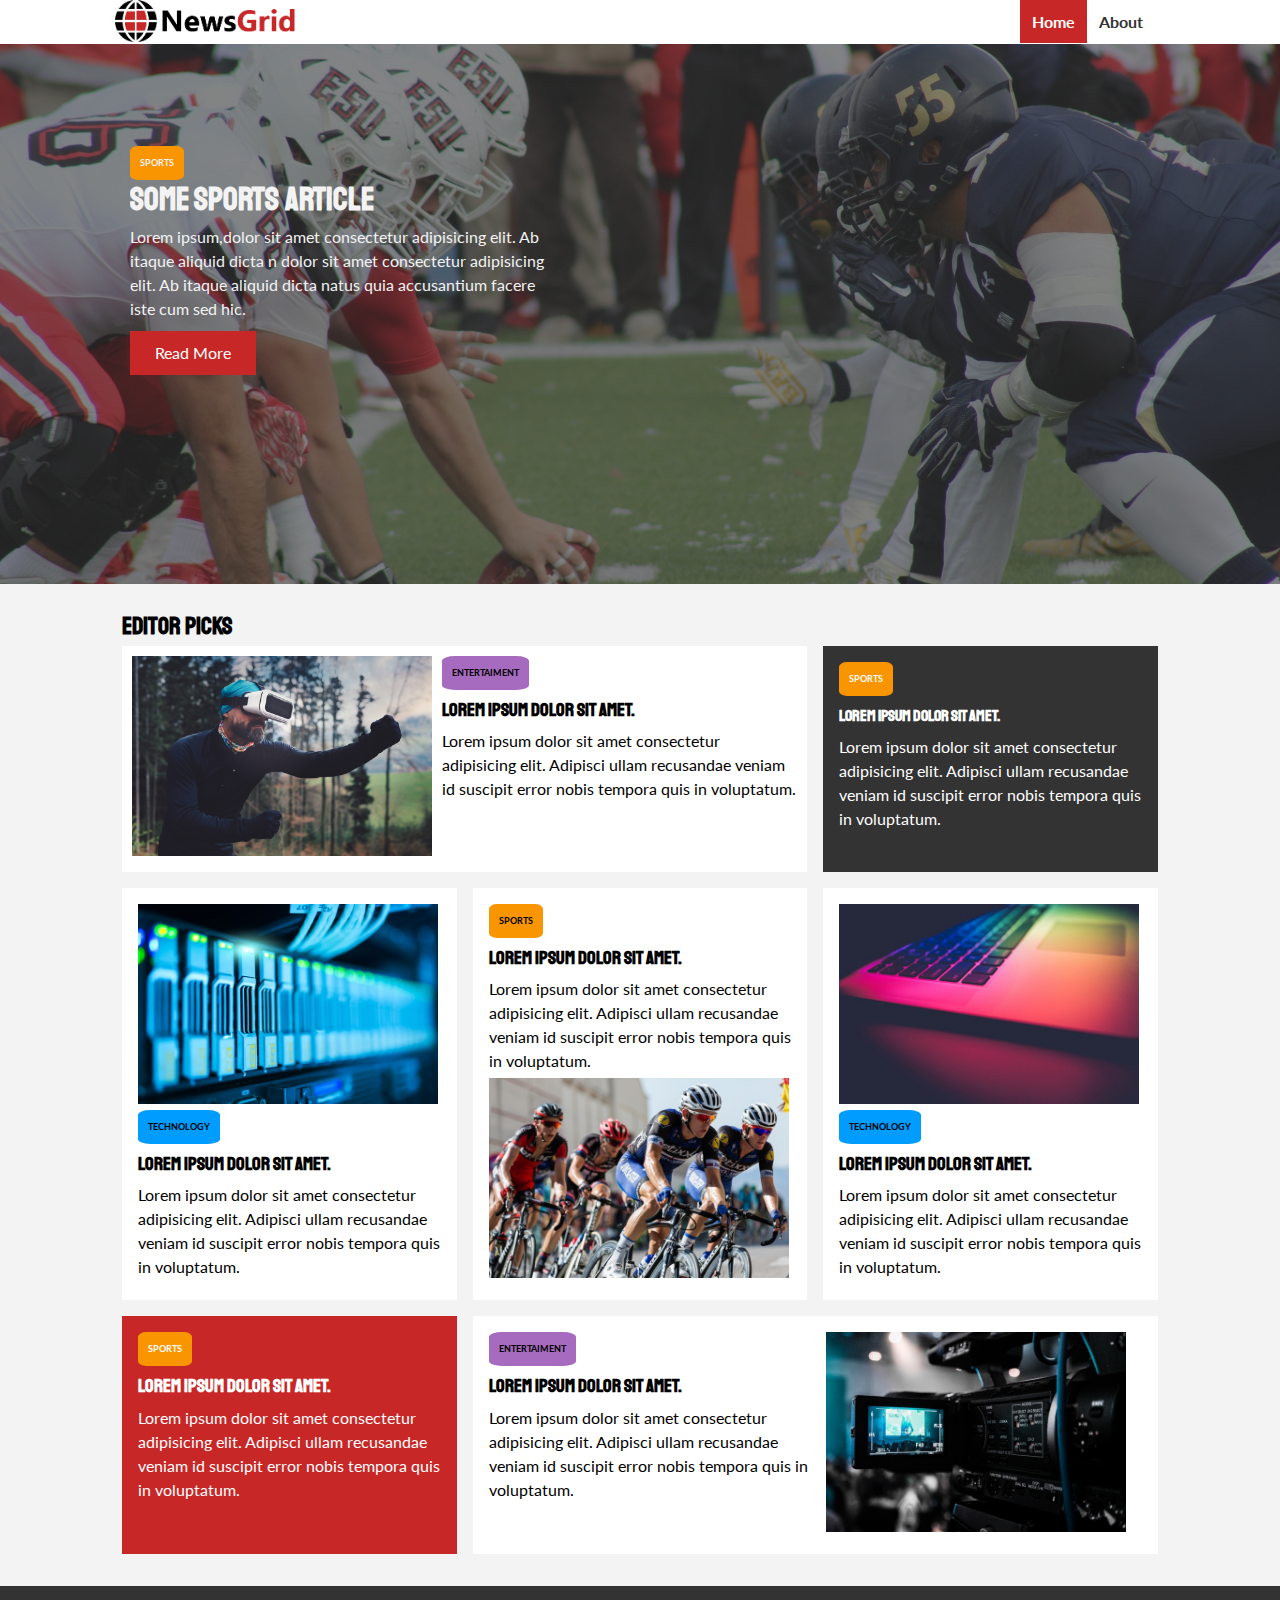
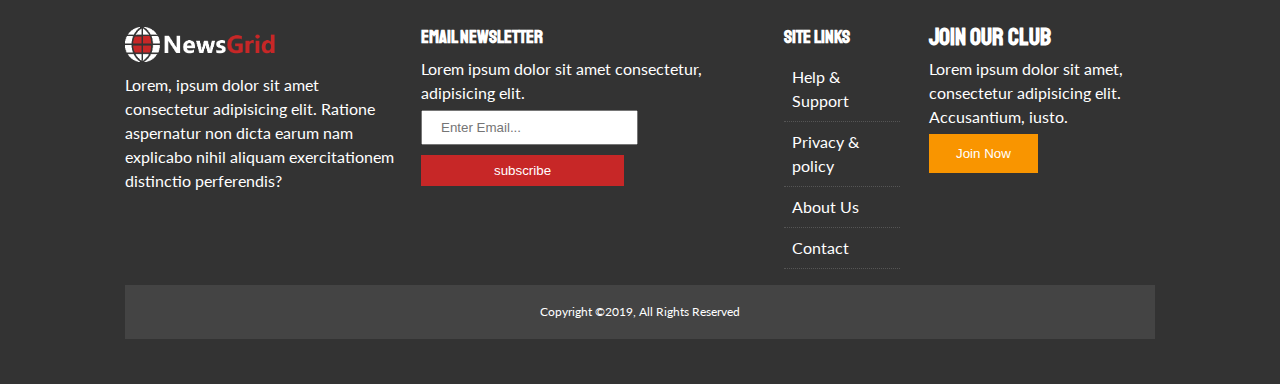
<file: index.html>
<!DOCTYPE html>
<html lang="en">
<head>
    <meta charset="UTF-8">
    <meta name="viewport" content="width=device-width, initial-scale=1.0">
    <link rel="stylesheet" href="./style.css">
    <link rel="stylesheet" href="https://pro.fontawesome.com/releases/v5.10.0/css/all.css" integrity="sha384-AYmEC3Yw5cVb3ZcuHtOA93w35dYTsvhLPVnYs9eStHfGJvOvKxVfELGroGkvsg+p" crossorigin="anonymous"/>
    <link href="https://fonts.googleapis.com/css2?family=Staatliches&display=swap" rel="stylesheet">
    <link href="https://fonts.googleapis.com/css2?family=Lato:wght@300&display=swap" rel="stylesheet">
    <link rel="shortcut icon" type="image/x-icon" href="favicon.ico">
    <title>NewsGrid| News</title>
    
</head>
<body>
    <div class="stic">
    <nav class="navbar">
        <div class="container">
            <img id="logo"  src="./imag/logo.png" alt="news grid" >
            <div class="social">
                <a href="www.facebook.com"><i class="fab fa-facebook fa-2x"></i> </a>
                <a href="www.twitter.com"><i class="fab fa-twitter fa-2x"></i></a>
                <a href="www.instagram.com"><i class="fab fa-instagram fa-2x"></i></a>
                <a href="www.youtube.com"><i class="fab fa-youtube fa-2x"></i></a>
            </div>
            <ul class="frist">
                <li><a class="acct" href="./index.html"> Home</a></li>
                <li><a href="./about.html">About</a></li>
            </ul>
        <div>

        </div>
    </nav>
</div>
    <header class="back-black">
        <div class="back-img" ></div>
        <div class="content">
        <div class="head1">
            <div class="sports">SPORTS</div>
            <h1> Some Sports Article</h1>
                <p class="pa-1">Lorem ipsum,dolor sit amet consectetur adipisicing elit. Ab itaque aliquid dicta n dolor sit amet consectetur adipisicing elit. Ab itaque aliquid dicta natus quia accusantium facere iste cum sed hic.</p>
                <a href="./articl.html" class="btn1 btn"> Read More</a>
            </div>
        </div>
    </header>
    <section class="editor">
        <h2>Editor Picks</h2>
        <div class="g-content">
            <div class="one">
                <div id="image"><img src="./imag/ent1.jpg" alt="photo"  width="300px" height="200px"></div>
                <div class="one-2">
                    <div class="f1 enter">ENTERTAIMENT</div>
                    <h3>Lorem ipsum dolor sit amet.</h3>
                    <p>Lorem ipsum dolor sit amet consectetur adipisicing elit. Adipisci ullam recusandae veniam id suscipit error nobis tempora quis in voluptatum.</p>
                </div>
            </div>
            <div class="two">
                <div id="two-1" class="sports f1">SPORTS</div>
                <h4>Lorem ipsum dolor sit amet.</h4>
                <p>Lorem ipsum dolor sit amet consectetur adipisicing elit. Adipisci ullam recusandae veniam id suscipit error nobis tempora quis in voluptatum.</p>
            </div>
            <div class="three">
                <div id="image"><img src="./imag/tech1.jpg" alt=" photo" width="300px" height="200px"></div>
               
                    <div class="tec f1">TECHNOLOGY</div>
                    <h3>Lorem ipsum dolor sit amet.</h3>
                    <p>Lorem ipsum dolor sit amet consectetur adipisicing elit. Adipisci ullam recusandae veniam id suscipit error nobis tempora quis in voluptatum.</p>
                
            </div>
            <div class="four">
                <div class="sports f1">SPORTS</div>
                <h3>Lorem ipsum dolor sit amet.</h3>
                <p>Lorem ipsum dolor sit amet consectetur adipisicing elit. Adipisci ullam recusandae veniam id suscipit error nobis tempora quis in voluptatum.</p>
           
            <div id="image"><img src="./imag/sports1.jpg" alt=" photo"  width="300px" height="200px"></div>
        </div>
        <div class="five">
            <div id="image"><img src="./imag/tech2.jpg" alt="photo"  width="300px" height="200px"></div>
            <div class="tec f1">TECHNOLOGY</div>
            <h3>Lorem ipsum dolor sit amet.</h3>
            <p>Lorem ipsum dolor sit amet consectetur adipisicing elit. Adipisci ullam recusandae veniam id suscipit error nobis tempora quis in voluptatum.</p>
        </div>
        <div class="six">
           
                <div class="sports f1">SPORTS</div>
                <h3>Lorem ipsum dolor sit amet.</h3>
                <p>Lorem ipsum dolor sit amet consectetur adipisicing elit. Adipisci ullam recusandae veniam id suscipit error nobis tempora quis in voluptatum.</p>

        </div>
        <div class="seven">
            <div class="pa-r">
            <div class="enter f1">ENTERTAIMENT</div>
                    <h3>Lorem ipsum dolor sit amet.</h3>
                    <p>Lorem ipsum dolor sit amet consectetur adipisicing elit. Adipisci ullam recusandae veniam id suscipit error nobis tempora quis in voluptatum.</p>
                </div>
                    <div id="image1"><img src="./imag/ent2.jpg" alt="photo" width="300px" height="200px"></div>
        </div>
        </div>
    </section>
    <footer class="main-footer">
        <div class="content-footer">
            <div class="content-footer2">
            <div class="content-1">
                <img src="./imag/logo_light.png" alt=" NewsGrid" width="150px">
                <p>Lorem, ipsum dolor sit amet consectetur adipisicing elit. Ratione aspernatur non dicta earum nam explicabo nihil aliquam exercitationem distinctio perferendis?</p>
            </div>
            <div class="content-2">
                <h3>Email Newsletter</h3>
                <p>Lorem ipsum dolor sit amet consectetur, adipisicing elit.</p>
                <form action="">
                    <input type="email" placeholder="Enter Email...">
                    <input type="submit" value="subscribe" class="btn2 btn">
                </form>
            </div>
            <div class="content-3">
                <h3>Site Links</h3>
                <ul>
                    <li><a href="#">Help & Support</a></li>
                    <li><a href="#">Privacy & policy</a></li>
                    <li><a href="#">About Us</a></li>
                    <li><a href="#">Contact</a></li>
                </ul>
            </div>
            <div class="content-4">
                <h2>Join Our Club</h2>
                <p>Lorem ipsum dolor sit amet, consectetur adipisicing elit. Accusantium, iusto.</p>
                <button class="btn3 btn"><a href=""> Join Now</a></button>
            </div>
            
        </div>
        <div class="last-footer">Copyright ©2019, All Rights Reserved</div>
    </div>
    </footer>
</body>
</html>
</file>
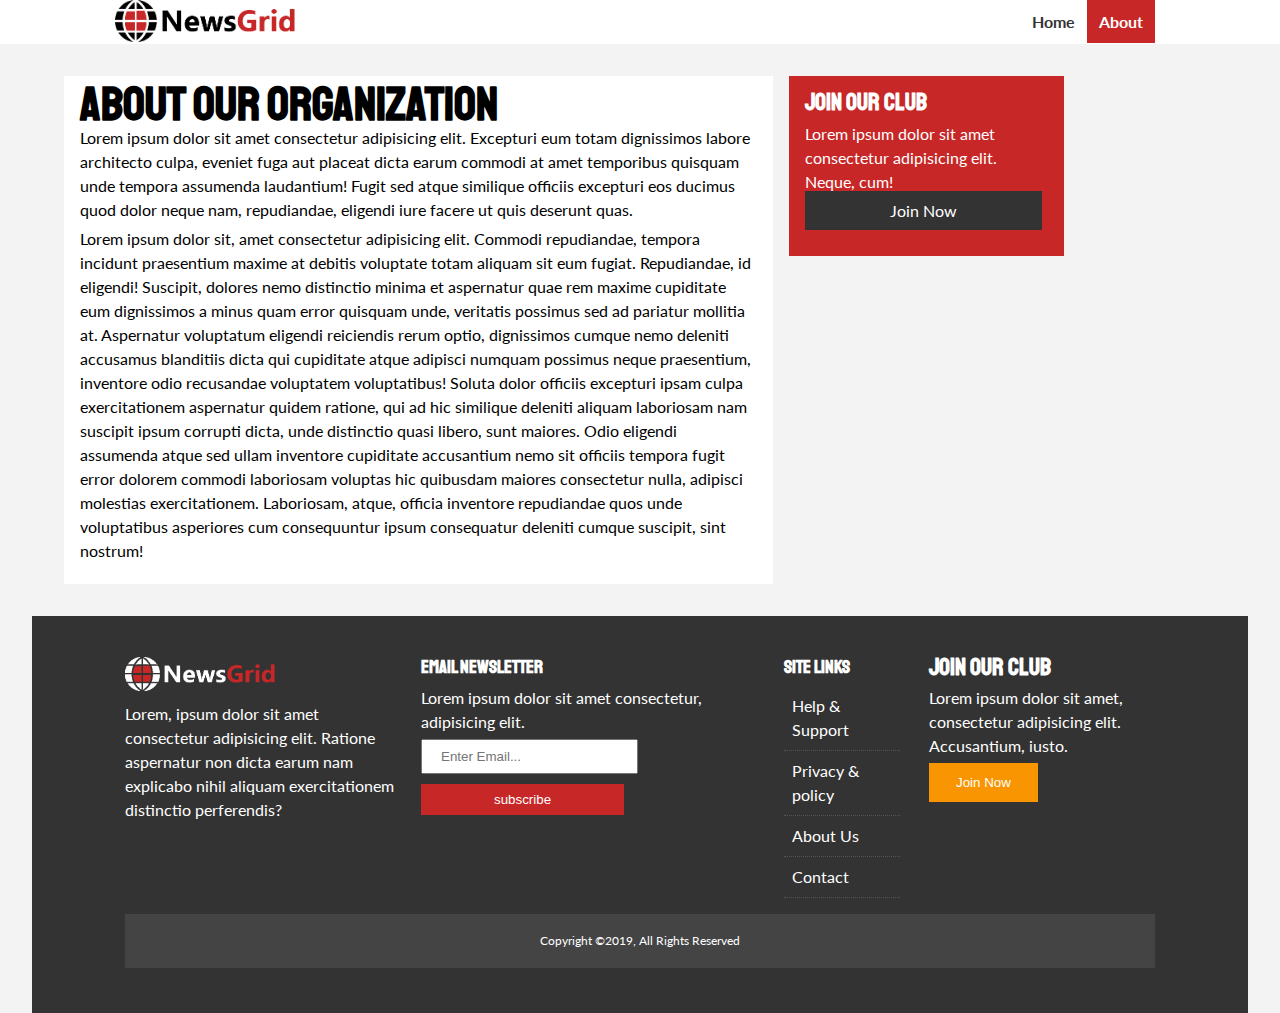
<file: about.html>
<!DOCTYPE html>
<html lang="en">

<head>
    <meta charset="UTF-8">
    <meta name="viewport" content="width=device-width, initial-scale=1.0">
    <link rel="stylesheet" href="https://pro.fontawesome.com/releases/v5.10.0/css/all.css"
        integrity="sha384-AYmEC3Yw5cVb3ZcuHtOA93w35dYTsvhLPVnYs9eStHfGJvOvKxVfELGroGkvsg+p" crossorigin="anonymous" />
    <link href="https://fonts.googleapis.com/css2?family=Staatliches&display=swap" rel="stylesheet">
    <link href="https://fonts.googleapis.com/css2?family=Lato:wght@300&display=swap" rel="stylesheet">
    <link rel="shortcut icon" type="image/x-icon" href="favicon.ico">
    <title>about</title>
    <link rel="stylesheet" href="./style.css">
</head>

<body>
    <div class="stic">
        <nav class="navbar">
            <div class="container">
                <img id="logo" src="./imag/logo.png" alt="news grid">
                <div class="social">
                    <a href="www.facebook.com"><i class="fab fa-facebook fa-2x"></i> </a>
                    <a href="www.twitter.com"><i class="fab fa-twitter fa-2x"></i></a>
                    <a href="www.instagram.com"><i class="fab fa-instagram fa-2x"></i></a>
                    <a href="www.youtube.com"><i class="fab fa-youtube fa-2x"></i></a>
                </div>
                <ul class="frist">
                    <li><a href="./index.html"> Home</a></li>
                    <li><a class="acct" href="./about.html">About</a></li>
                </ul>
                <div>

                </div>
        </nav>
    </div>
    <div class="mar">
        <section class="container-about">

            <div class="about">
                <h1 class="heading1">About Our Organization</h1>
                <p>Lorem ipsum dolor sit amet consectetur adipisicing elit. Excepturi eum totam dignissimos labore
                    architecto culpa, eveniet fuga aut placeat dicta earum commodi at amet temporibus quisquam unde
                    tempora assumenda laudantium! Fugit sed atque similique officiis excepturi eos ducimus quod dolor
                    neque nam, repudiandae, eligendi iure facere ut quis deserunt quas.
                </p>

                <p>Lorem ipsum dolor sit, amet consectetur adipisicing elit. Commodi repudiandae, tempora incidunt
                    praesentium maxime at debitis voluptate totam aliquam sit eum fugiat. Repudiandae, id eligendi!
                    Suscipit, dolores nemo distinctio minima et aspernatur quae rem maxime cupiditate eum dignissimos a
                    minus quam error quisquam unde, veritatis possimus sed ad pariatur mollitia at. Aspernatur
                    voluptatum eligendi reiciendis rerum optio, dignissimos cumque nemo deleniti accusamus blanditiis
                    dicta qui cupiditate atque adipisci numquam possimus neque praesentium, inventore odio recusandae
                    voluptatem voluptatibus! Soluta dolor officiis excepturi ipsam culpa exercitationem aspernatur
                    quidem ratione, qui ad hic similique deleniti aliquam laboriosam nam suscipit ipsum corrupti dicta,
                    unde distinctio quasi libero, sunt maiores. Odio eligendi assumenda atque sed ullam inventore
                    cupiditate accusantium nemo sit officiis tempora fugit error dolorem commodi laboriosam voluptas hic
                    quibusdam maiores consectetur nulla, adipisci molestias exercitationem. Laboriosam, atque, officia
                    inventore repudiandae quos unde voluptatibus asperiores cum consequuntur ipsum consequatur deleniti
                    cumque suscipit, sint nostrum!</p>
            </div>
            <div class="Join">
                <h2>Join Our Club</h2>
                <p>Lorem ipsum dolor sit amet consectetur adipisicing elit. Neque, cum!</p>
                <a class="btn btn4" href="">Join Now</a>
            </div>

        </section>
        <div>
            <footer class="main-footer">
                <div class="content-footer">
                    <div class="content-footer2">
                        <div class="content-1">
                            <img src="./imag/logo_light.png" alt=" NewsGrid" width="150px">
                            <p>Lorem, ipsum dolor sit amet consectetur adipisicing elit. Ratione aspernatur non dicta
                                earum nam explicabo nihil aliquam exercitationem distinctio perferendis?</p>
                        </div>
                        <div class="content-2">
                            <h3>Email Newsletter</h3>
                            <p>Lorem ipsum dolor sit amet consectetur, adipisicing elit.</p>
                            <form action="">
                                <input type="email" placeholder="Enter Email...">
                                <input type="submit" value="subscribe" class="btn2 btn">
                            </form>
                        </div>
                        <div class="content-3">
                            <h3>Site Links</h3>
                            <ul>
                                <li><a href="#">Help & Support</a></li>
                                <li><a href="#">Privacy & policy</a></li>
                                <li><a href="#">About Us</a></li>
                                <li><a href="#">Contact</a></li>
                            </ul>
                        </div>
                        <div class="content-4">
                            <h2>Join Our Club</h2>
                            <p>Lorem ipsum dolor sit amet, consectetur adipisicing elit. Accusantium, iusto.</p>
                            <button class="btn3 btn"><a href=""> Join Now</a></button>
                        </div>

                    </div>
                    <div class="last-footer">Copyright ©2019, All Rights Reserved</div>
                </div>
            </footer>
</body>

</html>
</file>
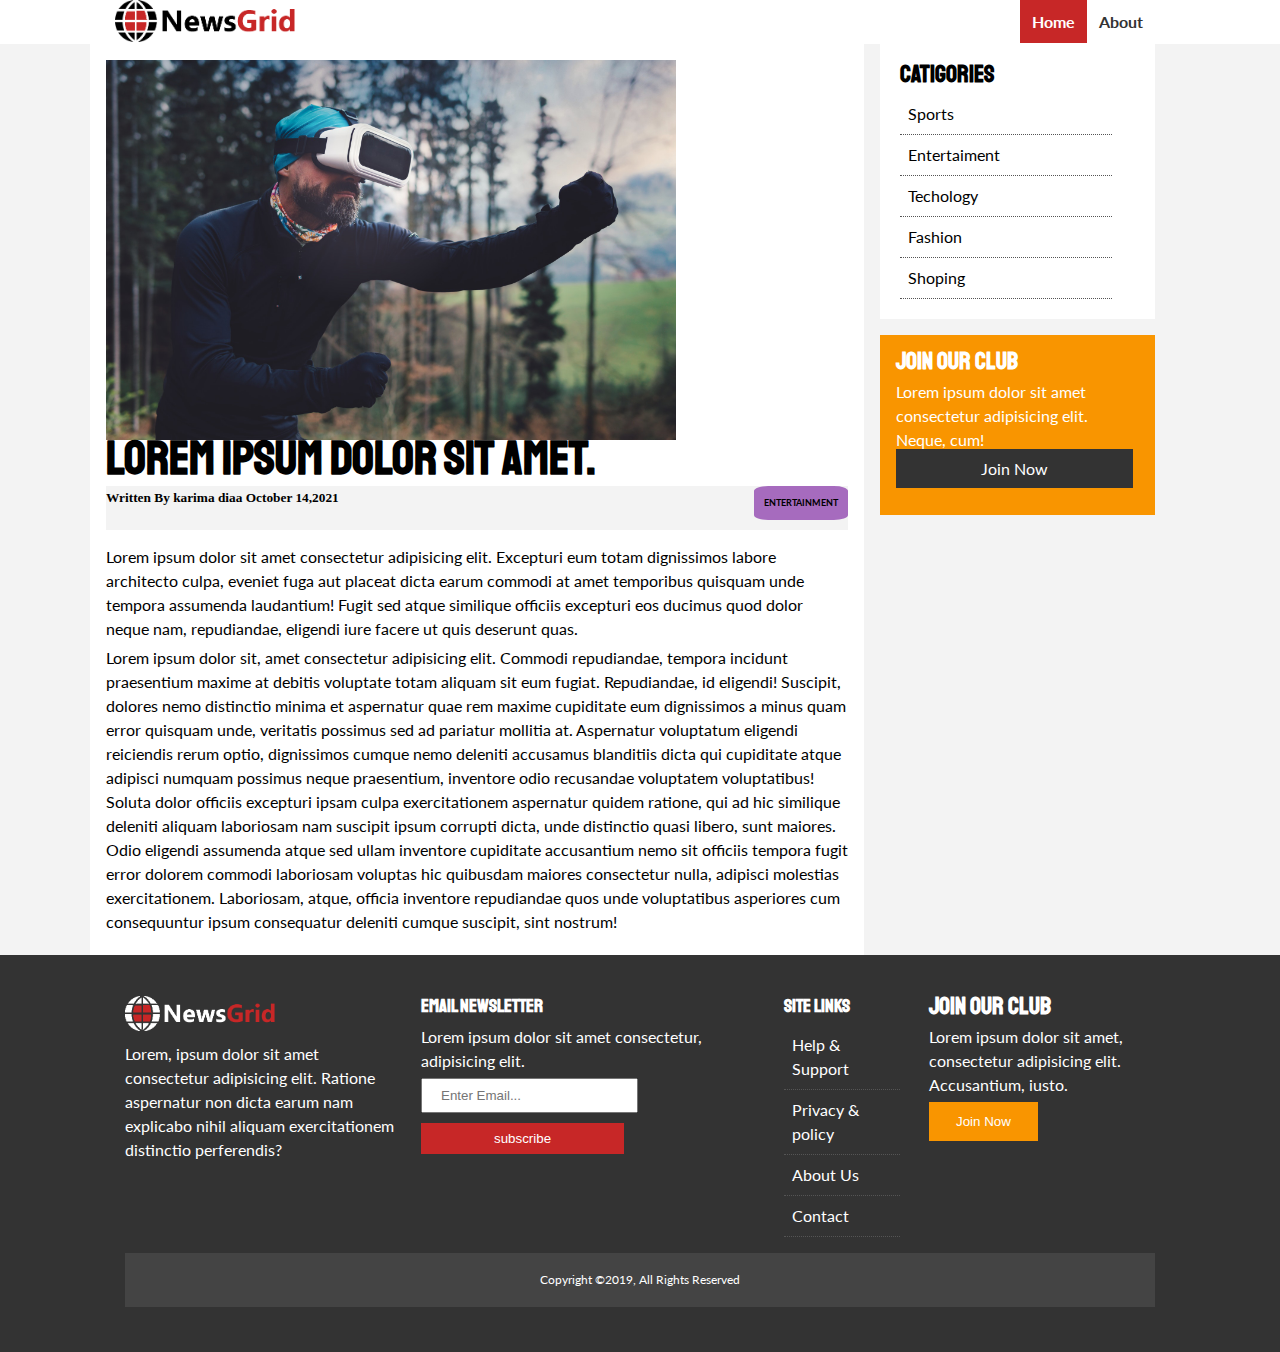
<file: articl.html>
<!DOCTYPE html>
<html lang="en">
<head>
    <meta charset="UTF-8">
    <meta name="viewport" content="width=device-width, initial-scale=1.0">
    <title>article</title>
    <link rel="stylesheet" href="./style.css">
    <link rel="stylesheet" href="https://pro.fontawesome.com/releases/v5.10.0/css/all.css" integrity="sha384-AYmEC3Yw5cVb3ZcuHtOA93w35dYTsvhLPVnYs9eStHfGJvOvKxVfELGroGkvsg+p" crossorigin="anonymous"/>
    <link href="https://fonts.googleapis.com/css2?family=Staatliches&display=swap" rel="stylesheet">
    <link href="https://fonts.googleapis.com/css2?family=Lato:wght@300&display=swap" rel="stylesheet">
    <link rel="shortcut icon" type="image/x-icon" href="favicon.ico">
</head>
<body>
    <div class="stic">
        <nav class="navbar">
            <div class="container">
                <img id="logo"  src="./imag/logo.png" alt="news grid" >
                <div class="social">
                    <a href="www.facebook.com"><i class="fab fa-facebook fa-2x"></i> </a>
                    <a href="www.twitter.com"><i class="fab fa-twitter fa-2x"></i></a>
                    <a href="www.instagram.com"><i class="fab fa-instagram fa-2x"></i></a>
                    <a href="www.youtube.com"><i class="fab fa-youtube fa-2x"></i></a>
                </div>
                <ul class="frist">
                    <li><a class="acct" href="./index.html"> Home</a></li>
                    <li><a href="./about.html">About</a></li>
                </ul>
            <div>
    
            </div>
        </nav>
    </div>
    <section class="art">
        <div class="right">
            <img class="imag-articl" src="./imag/ent1.jpg" alt="photo" width="570" height="380">
            <h1 class="heading1">Lorem ipsum dolor sit amet.</h1>
            <div class="karima">
                
                <small> <i class="fas fa-user-alt"></i>Written By  karima diaa October 14,2021 </small>
                <div class="f1 enter">ENTERTAINMENT</div>
            </div>
            <p>Lorem ipsum dolor sit amet consectetur adipisicing elit. Excepturi eum totam dignissimos labore architecto culpa, eveniet fuga aut placeat dicta earum commodi at amet temporibus quisquam unde tempora assumenda laudantium! Fugit sed atque similique officiis excepturi eos ducimus quod dolor neque nam, repudiandae, eligendi iure facere ut quis deserunt quas.</p>
            <p>Lorem ipsum dolor sit, amet consectetur adipisicing elit. Commodi repudiandae, tempora incidunt praesentium maxime at debitis voluptate totam aliquam sit eum fugiat. Repudiandae, id eligendi! Suscipit, dolores nemo distinctio minima et aspernatur quae rem maxime cupiditate eum dignissimos a minus quam error quisquam unde, veritatis possimus sed ad pariatur mollitia at. Aspernatur voluptatum eligendi reiciendis rerum optio, dignissimos cumque nemo deleniti accusamus blanditiis dicta qui cupiditate atque adipisci numquam possimus neque praesentium, inventore odio recusandae voluptatem voluptatibus! Soluta dolor officiis excepturi ipsam culpa exercitationem aspernatur quidem ratione, qui ad hic similique deleniti aliquam laboriosam nam suscipit ipsum corrupti dicta, unde distinctio quasi libero, sunt maiores. Odio eligendi assumenda atque sed ullam inventore cupiditate accusantium nemo sit officiis tempora fugit error dolorem commodi laboriosam voluptas hic quibusdam maiores consectetur nulla, adipisci molestias exercitationem. Laboriosam, atque, officia inventore repudiandae quos unde voluptatibus asperiores cum consequuntur ipsum consequatur deleniti cumque suscipit, sint nostrum!</p>

        </div>
        <div class="left">
            <div class="list ">
                <h2>Catigories</h2>
                <ul>
                    <li><a href=""> <i class="fas fa-chevron-right"></i>Sports</a></li>
                    <li><a href=""><i class="fas fa-chevron-right"></i>Entertaiment</a></li>
                    <li><a href=""><i class="fas fa-chevron-right"></i>Techology</a></li>
                    <li><a href=""><i class="fas fa-chevron-right"></i>Fashion</a></li>
                    <li><a href=""><i class="fas fa-chevron-right"></i>Shoping</a></li>
                </ul>
            </div>
            <div class="left-left">
                <h2>Join Our Club</h2>
                <p>Lorem ipsum dolor sit amet consectetur adipisicing elit. Neque, cum!</p>
                <a class="btn4 btn">  Join Now</a>
            </div>
        </div>

    </section>
    <footer class="main-footer">
        <div class="content-footer">
            <div class="content-footer2">
            <div class="content-1">
                <img src="./imag/logo_light.png" alt=" NewsGrid" width="150px">
                <p>Lorem, ipsum dolor sit amet consectetur adipisicing elit. Ratione aspernatur non dicta earum nam explicabo nihil aliquam exercitationem distinctio perferendis?</p>
            </div>
            <div class="content-2">
                <h3>Email Newsletter</h3>
                <p>Lorem ipsum dolor sit amet consectetur, adipisicing elit.</p>
                <form action="">
                    <input type="email" placeholder="Enter Email...">
                    <input type="submit" value="subscribe" class="btn2 btn">
                </form>
            </div>
            <div class="content-3">
                <h3>Site Links</h3>
                <ul>
                    <li><a href="#">Help & Support</a></li>
                    <li><a href="#">Privacy & policy</a></li>
                    <li><a href="#">About Us</a></li>
                    <li><a href="#">Contact</a></li>
                </ul>
            </div>
            <div class="content-4">
                <h2>Join Our Club</h2>
                <p>Lorem ipsum dolor sit amet, consectetur adipisicing elit. Accusantium, iusto.</p>
                <button class="btn3 btn"><a href=""> Join Now</a></button>
            </div>
            
        </div>
        <div class="last-footer">Copyright ©2019, All Rights Reserved</div>
    </div>
    </footer>
    
</body>
</html>
</file>
<file: style.css>
* {
    box-sizing: border-box;
    margin: 0;
    padding: 0;
}

body {
    font-family: 'lato', sen-serif;
    line-height: 1.5rem;
    background-color: var(--light-color);

}

:root {
    --primary-color: #c72727;
    --secondry-color: #f99500;
    --light-color: #f3f3f3;
    --dark-color: #333;
    --max-width: 1100px;
    --sport-color: #f99500;
    --ent-color: #a66bbe;
    --tec-color: #009cff;
}

#logo {
    width: 180px;
}

.stic,
.one,
.about,
.five,
.seven,
.three,
.four,
.right,
.list {
    background-color: #fff;
}

.stic {
    position: sticky;
    top: 0;
    z-index: 2;
}

.container {
    display: grid;
    grid-template-columns: 6fr 3fr 1fr;
    text-align: center;
    padding: 0px 25px;

}

.navbar,
.art,
.content,
.editor {
    max-width: var(--max-width);
    margin: auto;
}

.social a i {
    color: #777;
    padding: 0px 5px;
    margin-top: 10px;

}

.container ul {
    display: flex;
    list-style: none;
    justify-content: flex-end;
    margin: 5px;
    padding: 5px;

}

a {
    text-decoration: none;

}

.container li a {
    padding: 12px;
    font-weight: bold;
    color: #333;
}

li a.acct {
    background-color: var(--primary-color);
    color: #fff;

}

.container ul li a:hover {
    background-color: var(--light-color);
    color: #333;
}

.back-black {
    color: #f3f3f3;
    background-color: #333;
    padding: 2rem;
    position: relative;
    z-index: 1;
    height: 60vh;
}

.back-img {
    background: url(./imag/featured.jpg) no-repeat center center/cover;
    width: 100%;
    height: 100%;
    position: absolute;
    top: 0;
    left: 0;
    opacity: 0.4;
}

.content-footer {
    max-width: 1050px;
    margin: auto;
}

.head1 {
    position: absolute;
    z-index: 2;
    display: flex;
    transform: translate(40px, 82px);
    flex-direction: column;
    -webkit-transform: translate(40px, 70px);
    -moz-transform: translate(40px, 82px);
    -ms-transform: translate(40px, 82px);
    -o-transform: translate(40px, 82px);
    overflow: hidden;
    margin: auto;
}

.sports {
    font-size: 0.55rem;
    background-color: var(--secondry-color);
    border-radius: 15%;
    -webkit-border-radius: 15%;
    -moz-border-radius: 15%;
    -ms-border-radius: 15%;
    -o-border-radius: 15%;
    width: fit-content;
    padding: 5px 10px;
    font-weight: bold;
    margin-bottom: 10px;
}

h1,
h2,
h3,
h4,
h5,
h6 {
    font-family: 'Staatliches', cursive;
    margin-bottom: .55rem;
    line-height: 1.3rem;
}

.pa-1 {
    max-width: 430px;
    margin-bottom: 10px;
}

.btn1 {
    background-color: var(--primary-color);
    color: #fff !important;
    width: fit-content;
    padding: 10px 25px;
}

.f1 {
    font-size: 0.55rem;
    border-radius: 15%;
    -webkit-border-radius: 15%;
    -moz-border-radius: 15%;
    -ms-border-radius: 15%;
    -o-border-radius: 15%;
    width: fit-content;
    padding: 5px 10px;
    font-weight: bold;
    margin-bottom: 10px;
}

.tec {
    background-color: var(--tec-color);
}

.enter {
    background-color: var(--ent-color);
}

.editor {
    padding: 2rem;
}

.g-content {

    display: grid;
    gap: 1rem;
    grid-template-areas: 'one one two'
        'three four five'
        'three four five'
        'six seven seven';
}

.two,
.six,
.content-footer2,
form .btn2,
.content-3 ul li a,
.btn3 a,
.last-footer,
.Join,
.left-left {
    color: #fff;
}

.one {
    grid-area: one;
    display: flex;
    flex-direction: row;
    padding: 10px;

}

.two {
    grid-area: two;
    background-color: #333;
    padding: 1rem;
}

.three {
    grid-area: three;
    padding: 1rem;
}

.four {
    grid-area: four;
    padding: 1rem;
}

.five {
    grid-area: five;
    padding: 1rem;
}

.six {
    grid-area: six;
    background-color: var(--primary-color);
    padding: 1rem;
}

.seven {
    grid-area: seven;
    display: flex;
    padding: 1rem;
}

.one-2 {
    padding-left: 10px;
}

#image1 {
    padding: 0px 1rem;
}

footer {
    background-color: var(--dark-color);
    padding: 25px 32px;
}

.content-footer {
    padding: 0px 10px;
}

.content-footer2 {
    display: grid;
    grid-template-areas:
        'head1 side1 head2 side2';

    gap: 1rem;
    padding: 1rem 0px;

}

p {
    margin: 5px 0px;
}

form {
    display: block;

}

form input {
    padding: 8px 18px;
}

form .btn2 {

    padding: 8px 73px;
    margin-top: 10px;
    background-color: var(--primary-color);
    border: none;
}

.content-3 ul,
.list ul {
    list-style: none;
}

.content-3 ul li,
.list ul li {
    border-bottom: 1px dotted #555;
    width: 90%;
    padding: .5rem;
}

.content-3 ul li a:hover,
.list ul li a:hover {
    color: var(--primary-color);
}

.btn3 {
    padding: 12px 27px;
    background-color: var(--secondry-color);
    border: none;
}

.last-footer {
    display: flex;
    text-align: center;
    justify-content: center;
    background-color: #444;
    padding: 15px;
    margin-bottom: 20px;
    font-size: 12px;
}

.btn:hover {
    opacity: 0.9;
}

.container-about {
    display: grid;
    grid-template-columns: 3fr 1fr;
    max-width: 1000px;
    margin: 2rem;
    gap: 1rem;
}

.mar {
    margin: auto;
    padding: 0 2rem;
}

.heading1 {
    font-size: 3rem;
    padding: 2px 0px;
}

.about {
    padding: 1rem;
}

.Join {
    background-color: var(--primary-color);
    height: 180px;
    padding: 1rem;
    width: 275px;
}

a.btn4 {
    background-color: var(--dark-color);
    padding: 10px 85px;
    color: #fff;
}

small {
    font-family: "Font Awesome 5 Pro";
    font-weight: 900;
}

.list li a {
    color: black;
}

.art {
    display: grid;
    gap: 1rem;
    grid-template-columns: 5fr 2fr;
}

.right {
    padding: 1rem;
}

.karima {
    background: var(--light-color);
    display: flex;
    justify-content: space-between;
    margin: 15px 0px;
}

.list {
    margin-bottom: 1rem;
    width: 275px;
    padding: 20px;
}

.left-left {
    background-color: var(--sport-color);
    height: 180px;
    padding: 1rem;
    width: 275px;
}

@media screen and (max-width:768px) {


    .g-content {
        display: grid;
        grid-template-areas: 'one one' 'two three' 'four three' 'four five'
            'six five' 'seven seven';
    }

    .container ul {
        justify-content: center;
    }

    .head1 {
        transform: translate(0px, 40px);
        -webkit-transform: translate(0px, 40px);
        -moz-transform: translate(0px, 40px);
        -ms-transform: translate(0px, 40px);
        -o-transform: translate(0px, 40px);
    }

    .content-footer2 {
        max-width: 768px;
        display: grid;
        grid-template-areas:
            'head1 side1'
            'head2 side2';

    }

    .content-1 {
        grid-area: head1;
    }

    .content-2 {
        grid-area: side1;
    }

    .content-3 {
        grid-area: head2;
    }

    .content-4 {
        grid-area: side2;
    }

    .heading1 {
        font-size: 2rem;
    }

    .imag-articl {
        width: 400px;
    }
}

@media screen and (max-width:500px) {
    .container {
        display: grid;
        grid-template-rows: 1fr 1fr 1fr;
        grid-template-columns: 1fr;
    }

    #logo {
        margin: auto;
    }

    .pa-1 {
        max-width: 390px;
    }

    .imag-articl {
        width: 100%;
    }

    .g-content {
        display: grid;
        grid-template-areas: 'one'
            'one'
            'two'
            'three'
            'three'
            'four'
            'four'
            'five'
            'five'
            'six'
            'seven'
            'seven';
        max-width: 450px;

    }

    .one,
    .three,
    .four,
    .five,
    .seven {
        flex-direction: column;
    }

    .content-footer2 {
        display: grid;
        grid-template-areas:
            'head1' ' side1'
            'head2' ' side2';
        margin: auto;

    }

    .container-about {
        display: grid;
        grid-template-rows: 3fr 1fr;
        grid-template-columns: 1fr;
    }

    .Join {

        width: 100%;
    }

    .container-about {
        margin: 0;
    }



    .art {
        display: grid;
        grid-template-rows: 5fr 2fr;

        grid-template-columns: 1fr;
    }

    .left-left {
        text-align: center;
    }

    .list,
    .left-left {
        width: 100%;
    }

    a.btn4 {
        padding: 9px 71px;

    }

    .editor {
        padding: 10px;
    }

    .heading1 {
        font-size: 25px;
    }
}
</file>
